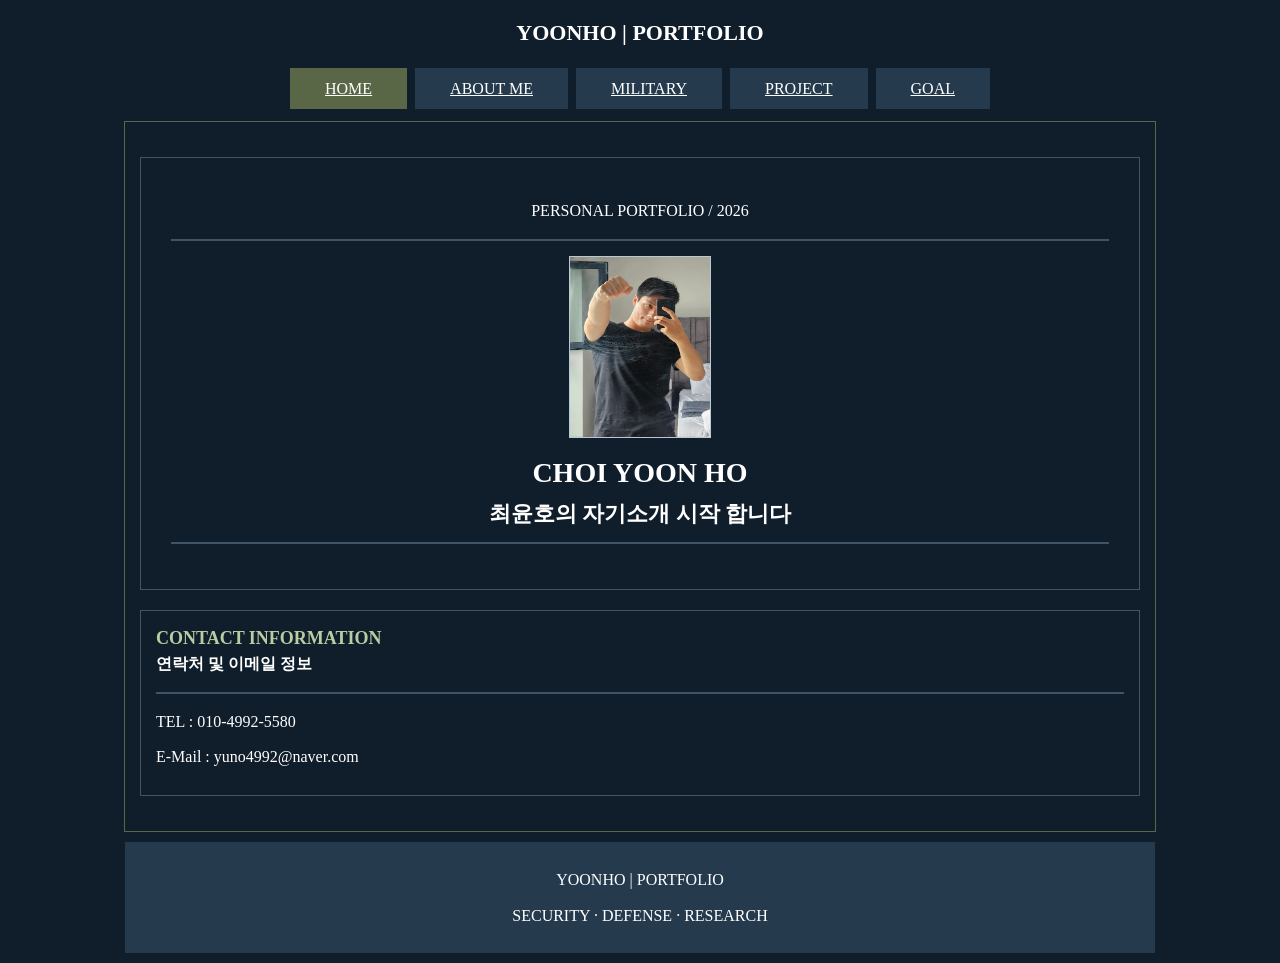
<file: index.html>
<!DOCTYPE html>
<head>
    <meta charset="UTF-8">
    <meta name="viewport" content="width=device-width, initial-scale=1.0">
    <title>YOONHO PORTFOLIO</title>
    <link rel="stylesheet" href="style.css">
</head>

<body id="top">
    <header>
        <h1>YOONHO | PORTFOLIO</h1>
    </header>

    <nav>
        <a href="index.html" class="active">HOME</a>
        <a href="menu1.html">ABOUT ME</a>
        <a href="menu2.html">MILITARY</a>
        <a href="menu3.html">PROJECT</a>
        <a href="menu4.html">GOAL</a>
    </nav>

    <main>
        <section class="cover">
            <p>PERSONAL PORTFOLIO / 2026</p>

            <hr>

            <img src="img0.jpg">
            <h1>CHOI YOON HO</h1>
            <h2>최윤호의 자기소개 시작 합니다</h2>

            <hr>

        </section>

        <section>
            <h3>CONTACT INFORMATION</h3>
            <h4>연락처 및 이메일 정보</h4>

            <hr>

            <p>TEL : 010-4992-5580</p>
            <p>E-Mail : yuno4992@naver.com</p>
        </section>

    </main>

    <footer>
        <p>YOONHO | PORTFOLIO</p>
        <p>SECURITY · DEFENSE · RESEARCH</p>
    </footer>

</body>
</html>
</file>
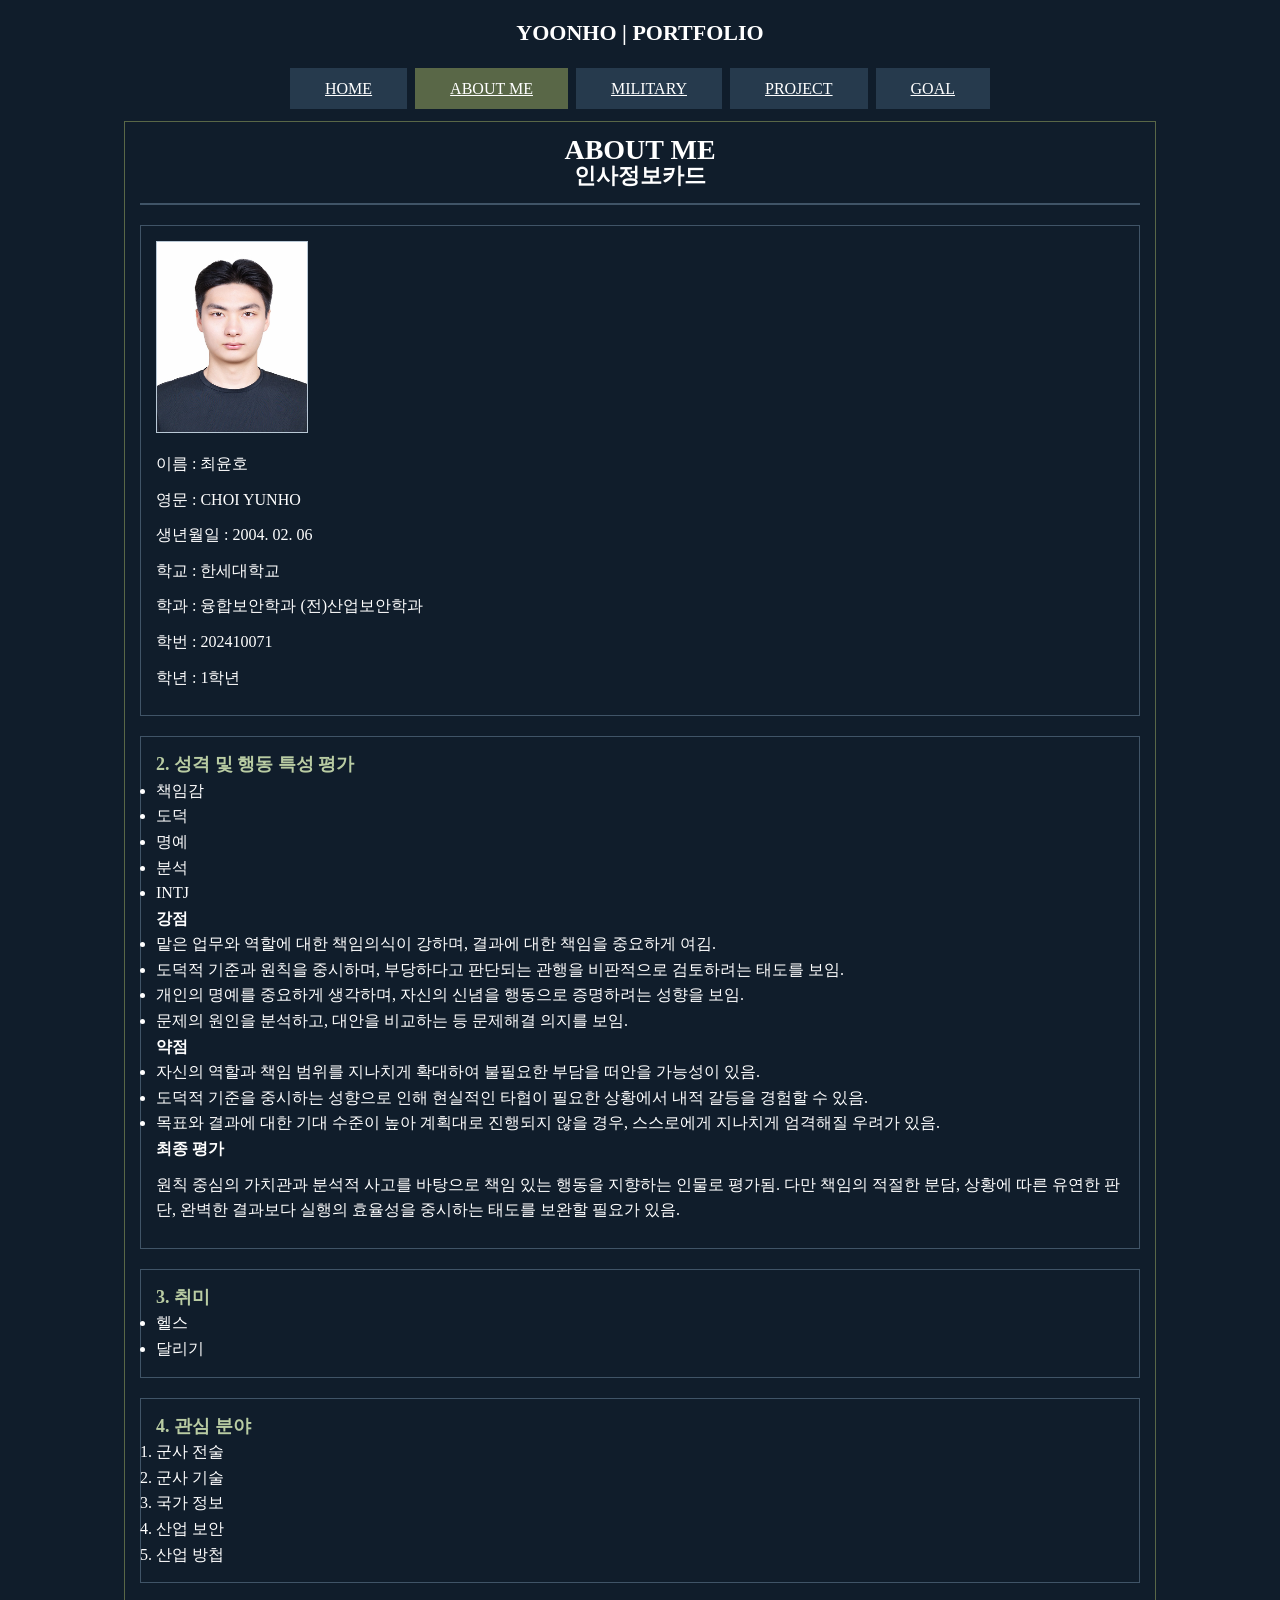
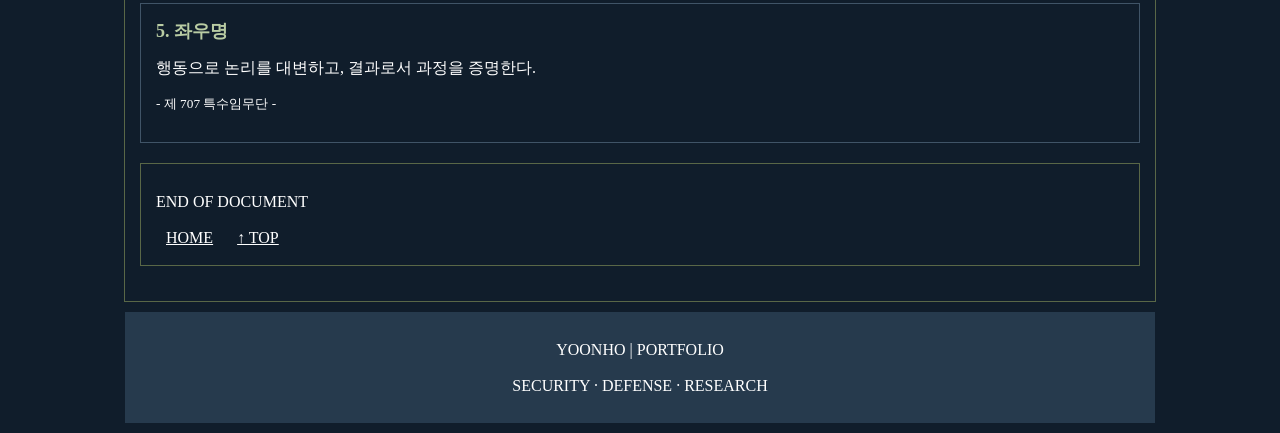
<file: menu1.html>
<!DOCTYPE html>
<html lang="ko">

<head>
    <meta charset="UTF-8">
    <meta name="viewport" content="width=device-width, initial-scale=1.0">
    <title>ABOUT ME</title>
    <link rel="stylesheet" href="style.css">
</head>

<body id="top">
    <header>
        <h1>YOONHO | PORTFOLIO</h1>
    </header>
    <nav>
        <a href="index.html">HOME</a>
        <a href="menu1.html" class="active">ABOUT ME</a>
        <a href="menu2.html">MILITARY</a>
        <a href="menu3.html">PROJECT</a>
        <a href="menu4.html">GOAL</a>
    </nav>

    <main>
        <h1>ABOUT ME</h1>
        <h2>인사정보카드</h2>

        <hr>

        <section>

            <img src="img1.jpg">
            <p>이름 : 최윤호</p>
            <p>영문 : CHOI YUNHO</p>
            <p>생년월일 : 2004. 02. 06</p>
            <p>학교 : 한세대학교</p>
            <p>학과 : 융합보안학과 (전)산업보안학과</p>
            <p>학번 : 202410071</p>
            <p>학년 : 1학년</p>
        </section>

        <section>
            <h3>2. 성격 및 행동 특성 평가</h3>
            <ul>
                <li>책임감</li>
                <li>도덕</li>
                <li>명예</li>
                <li>분석</li>
                <li>INTJ</li>
            </ul>
            <h4>강점</h4>
            <ul>
                <li>맡은 업무와 역할에 대한 책임의식이 강하며, 결과에 대한 책임을 중요하게 여김.</li>
                <li>도덕적 기준과 원칙을 중시하며, 부당하다고 판단되는 관행을 비판적으로 검토하려는 태도를 보임.</li>
                <li>개인의 명예를 중요하게 생각하며, 자신의 신념을 행동으로 증명하려는 성향을 보임.</li>
                <li>문제의 원인을 분석하고, 대안을 비교하는 등 문제해결 의지를 보임.</li>
            </ul>

            <h4>약점</h4>
            <ul>
                <li>자신의 역할과 책임 범위를 지나치게 확대하여 불필요한 부담을 떠안을 가능성이 있음.</li>
                <li>도덕적 기준을 중시하는 성향으로 인해 현실적인 타협이 필요한 상황에서 내적 갈등을 경험할 수 있음.</li>
                <li>목표와 결과에 대한 기대 수준이 높아 계획대로 진행되지 않을 경우, 스스로에게 지나치게 엄격해질 우려가 있음.</li>
            </ul>

            <h4>최종 평가</h4>
            <p>원칙 중심의 가치관과 분석적 사고를 바탕으로 책임 있는 행동을 지향하는 인물로 평가됨. 다만 책임의 적절한 분담, 상황에 따른 유연한 판단, 완벽한 결과보다 실행의 효율성을 중시하는 태도를 보완할 필요가 있음.</p>
        </section>

        <section>
            <h3>3. 취미</h3>
            <ul>
                <li>헬스</li>
                <li>달리기</li>
            </ul>
        </section>

        <section>
            <h3>4. 관심 분야</h3>
            <ol>
                <li>군사 전술</li>
                <li>군사 기술</li>
                <li>국가 정보</li>
                <li>산업 보안</li>
                <li>산업 방첩</li>
            </ol>
        </section>

        <section>
            <h3>5. 좌우명</h3>
            <p>행동으로 논리를 대변하고, 결과로서 과정을 증명한다.</p>
            <p><small>- 제 707 특수임무단 -</small></p>
        </section>

        <div class="document-end">
            <p>END OF DOCUMENT</p>
            <a href="index.html">HOME</a>
            <a href="#top">↑ TOP</a>
        </div>

    </main>

    <footer>
        <p>YOONHO | PORTFOLIO</p>
        <p>SECURITY · DEFENSE · RESEARCH</p>
    </footer>

</body>
</html>
</file>
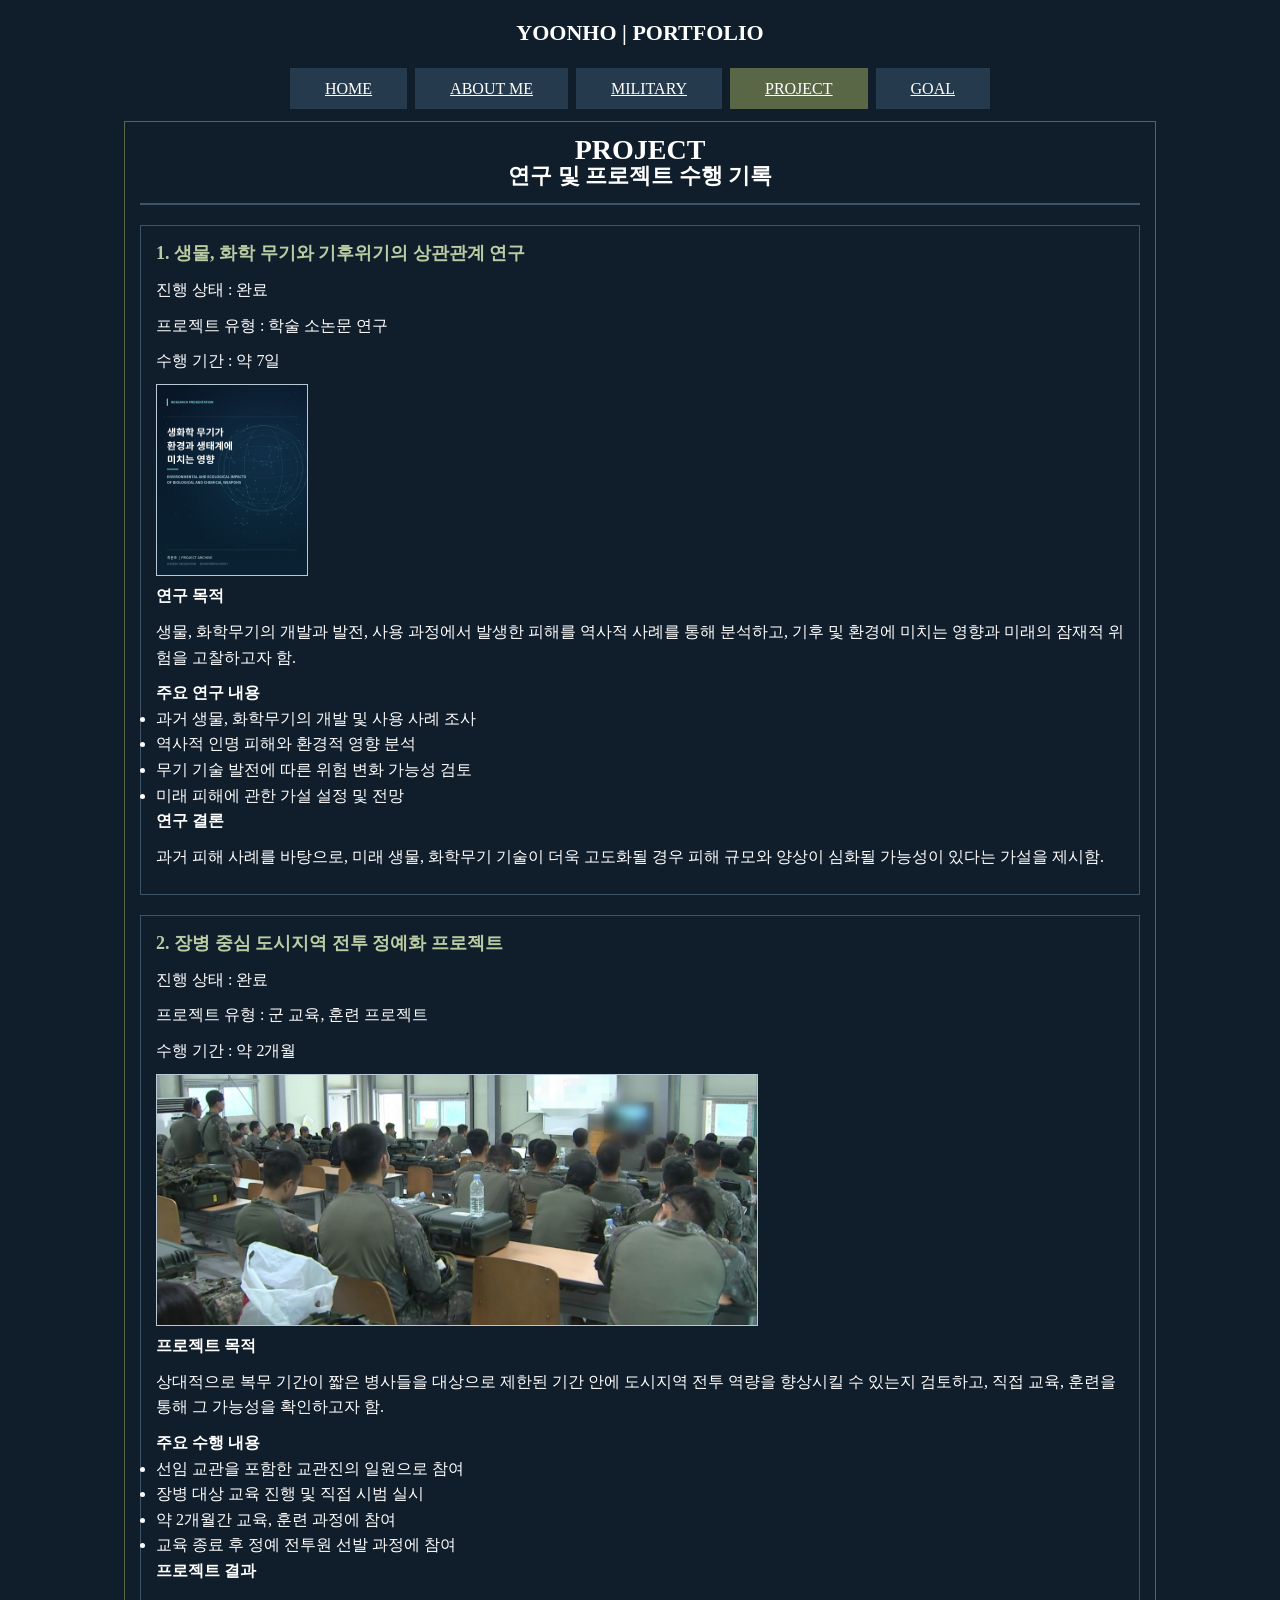
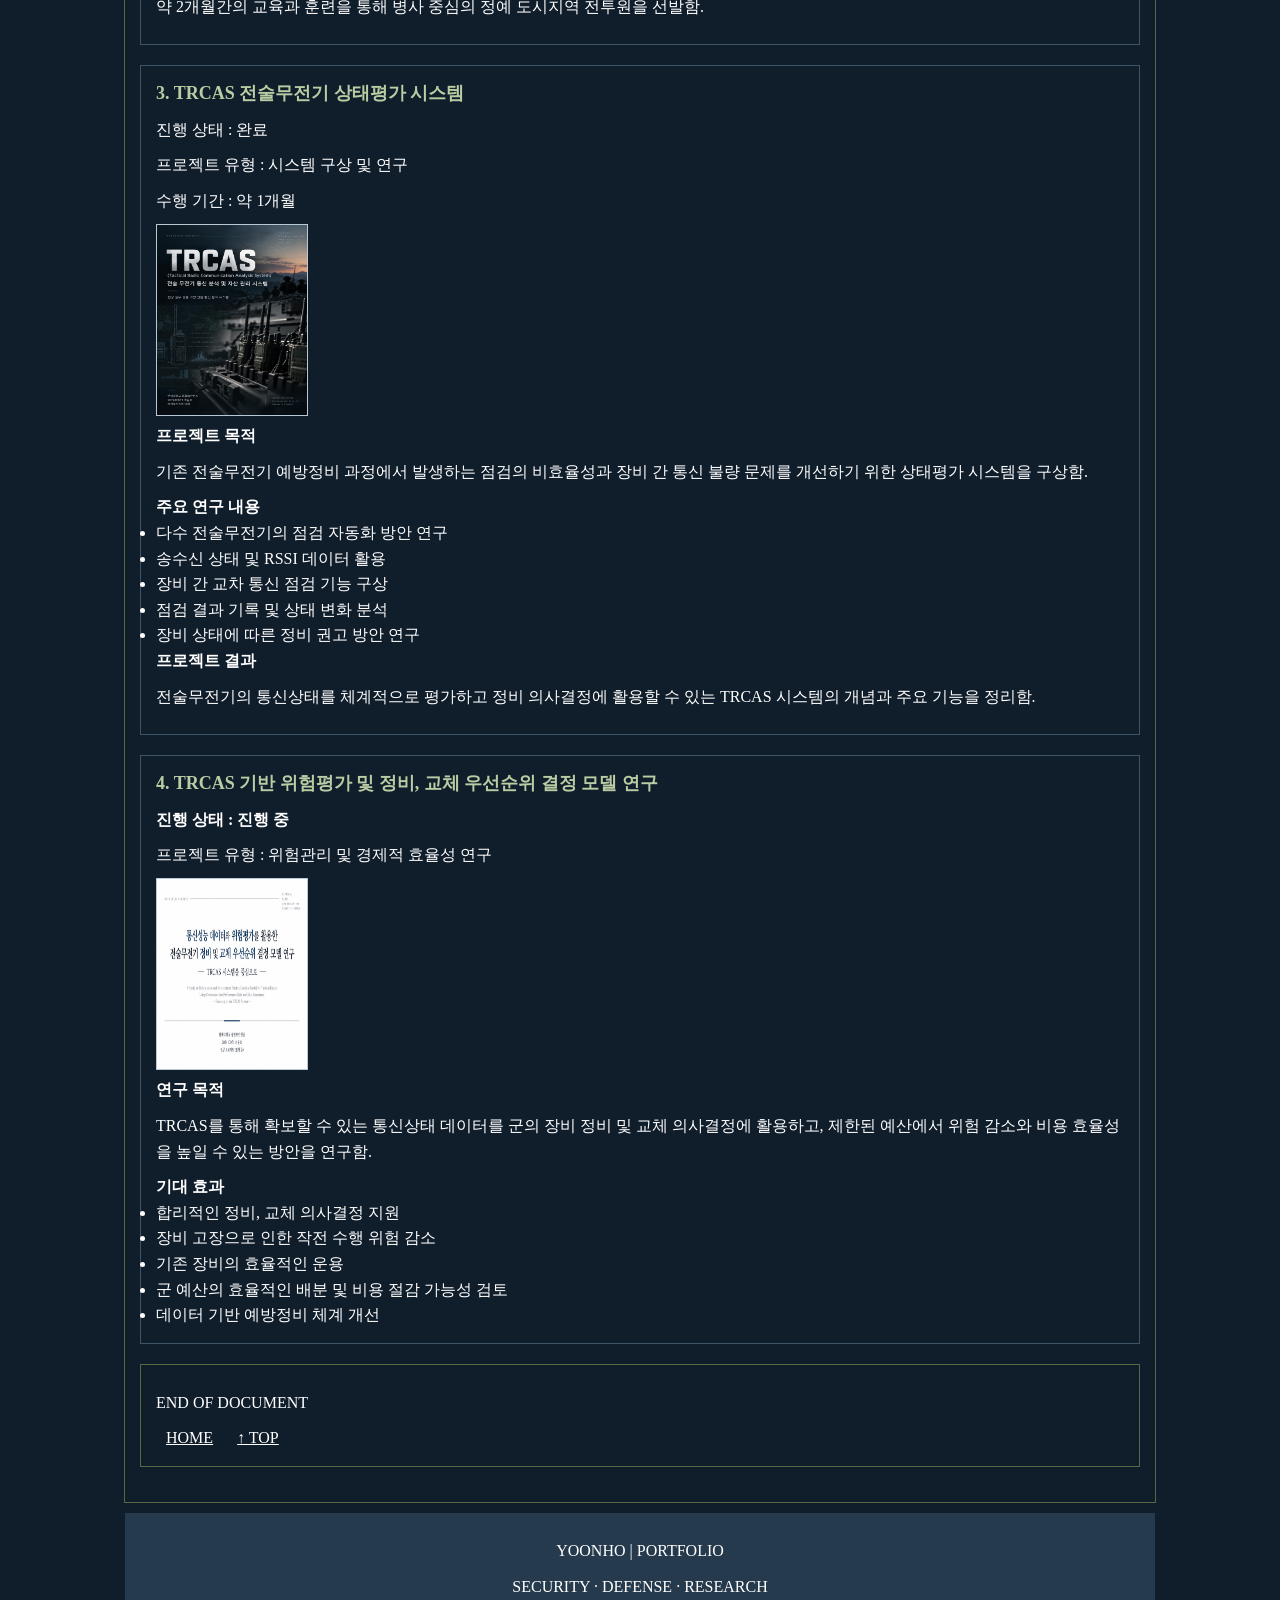
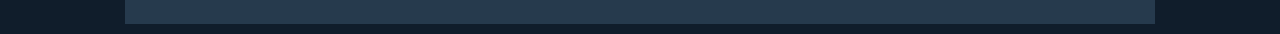
<file: menu3.html>
<!DOCTYPE html>
<head>
    <meta charset="UTF-8">
    <meta name="viewport" content="width=device-width, initial-scale=1.0">
    <title>PROJECT</title>
    <link rel="stylesheet" href="style.css">
</head>
<body id="top">

    <header>
        <h1>YOONHO | PORTFOLIO</h1>
    </header>
    <nav>
        <a href="index.html">HOME</a>
        <a href="menu1.html">ABOUT ME</a>
        <a href="menu2.html">MILITARY</a>
        <a href="menu3.html" class="active">PROJECT</a>
        <a href="menu4.html">GOAL</a>
    </nav>

    <main>
        <h1>PROJECT</h1>
        <h2>연구 및 프로젝트 수행 기록</h2>

        <hr>

        <section>
            <h3>1. 생물, 화학 무기와 기후위기의 상관관계 연구</h3>
            <p>진행 상태 : 완료</p>
            <p>프로젝트 유형 : 학술 소논문 연구</p>
            <p>수행 기간 : 약 7일</p>

            <img src="img7.jpg">
            <h4>연구 목적</h4>
            <p>생물, 화학무기의 개발과 발전, 사용 과정에서 발생한 피해를 역사적 사례를 통해 분석하고, 기후 및 환경에 미치는 영향과 미래의 잠재적 위험을 고찰하고자 함.</p>

            <h4>주요 연구 내용</h4>
            <ul>
                <li>과거 생물, 화학무기의 개발 및 사용 사례 조사</li>
                <li>역사적 인명 피해와 환경적 영향 분석</li>
                <li>무기 기술 발전에 따른 위험 변화 가능성 검토</li>
                <li>미래 피해에 관한 가설 설정 및 전망</li>
            </ul>

            <h4>연구 결론</h4>
            <p>과거 피해 사례를 바탕으로, 미래 생물, 화학무기 기술이 더욱 고도화될 경우 피해 규모와 양상이 심화될 가능성이 있다는 가설을 제시함.</p>
        </section>

        <section>
            <h3>2. 장병 중심 도시지역 전투 정예화 프로젝트</h3>
            <p>진행 상태 : 완료</p>
            <p>프로젝트 유형 : 군 교육, 훈련 프로젝트</p>
            <p>수행 기간 : 약 2개월</p>

            <img src="img8.jpg" alt="도시지역 전투 교육 훈련 프로젝트" class="military-project-photo"> <!--사진 크기 조정을 위해 ai의 도움을 받았습니다-->

            <h4>프로젝트 목적</h4>
            <p>상대적으로 복무 기간이 짧은 병사들을 대상으로 제한된 기간 안에 도시지역 전투 역량을 향상시킬 수 있는지 검토하고, 직접 교육, 훈련을 통해 그 가능성을 확인하고자 함.</p>

            <h4>주요 수행 내용</h4>
            <ul>
                <li>선임 교관을 포함한 교관진의 일원으로 참여</li>
                <li>장병 대상 교육 진행 및 직접 시범 실시</li>
                <li>약 2개월간 교육, 훈련 과정에 참여</li>
                <li>교육 종료 후 정예 전투원 선발 과정에 참여</li>
            </ul>

            <h4>프로젝트 결과</h4>
            <p>약 2개월간의 교육과 훈련을 통해 병사 중심의 정예 도시지역 전투원을 선발함.</p>
        </section>

        <section>
            <h3>3. TRCAS 전술무전기 상태평가 시스템</h3>
            <p>진행 상태 : 완료</p>
            <p>프로젝트 유형 : 시스템 구상 및 연구</p>
            <p>수행 기간 : 약 1개월</p>

            <img src="img9.jpg">
            <h4>프로젝트 목적</h4>
            <p>기존 전술무전기 예방정비 과정에서 발생하는 점검의 비효율성과 장비 간 통신 불량 문제를 개선하기 위한 상태평가 시스템을 구상함.</p>

            <h4>주요 연구 내용</h4>
            <ul>
                <li>다수 전술무전기의 점검 자동화 방안 연구</li>
                <li>송수신 상태 및 RSSI 데이터 활용</li>
                <li>장비 간 교차 통신 점검 기능 구상</li>
                <li>점검 결과 기록 및 상태 변화 분석</li>
                <li>장비 상태에 따른 정비 권고 방안 연구</li>
            </ul>

            <h4>프로젝트 결과</h4>
            <p>전술무전기의 통신상태를 체계적으로 평가하고 정비 의사결정에 활용할 수 있는 TRCAS 시스템의 개념과 주요 기능을 정리함.</p>
        </section>

        <section>
            <h3>4. TRCAS 기반 위험평가 및 정비, 교체 우선순위 결정 모델 연구</h3>
            <p><strong>진행 상태 : 진행 중 </strong></p>
            <p>프로젝트 유형 : 위험관리 및 경제적 효율성 연구</p>

            <img src="img10.jpg">

            <h4>연구 목적</h4>
            <p>TRCAS를 통해 확보할 수 있는 통신상태 데이터를 군의 장비 정비 및 교체 의사결정에 활용하고, 제한된 예산에서 위험 감소와 비용 효율성을 높일 수 있는 방안을 연구함.</p>

            <h4>기대 효과</h4>
            <ul>
                <li>합리적인 정비, 교체 의사결정 지원</li>
                <li>장비 고장으로 인한 작전 수행 위험 감소</li>
                <li>기존 장비의 효율적인 운용</li>
                <li>군 예산의 효율적인 배분 및 비용 절감 가능성 검토</li>
                <li>데이터 기반 예방정비 체계 개선</li>
            </ul>
        </section>
        <div class="document-end">
            <p>END OF DOCUMENT</p>
            <a href="index.html">HOME</a>
            <a href="#top">↑ TOP</a>
        </div>

    </main>

    <footer>
        <p>YOONHO | PORTFOLIO</p>
        <p>SECURITY · DEFENSE · RESEARCH</p>
    </footer>

</body>
</html>
</file>
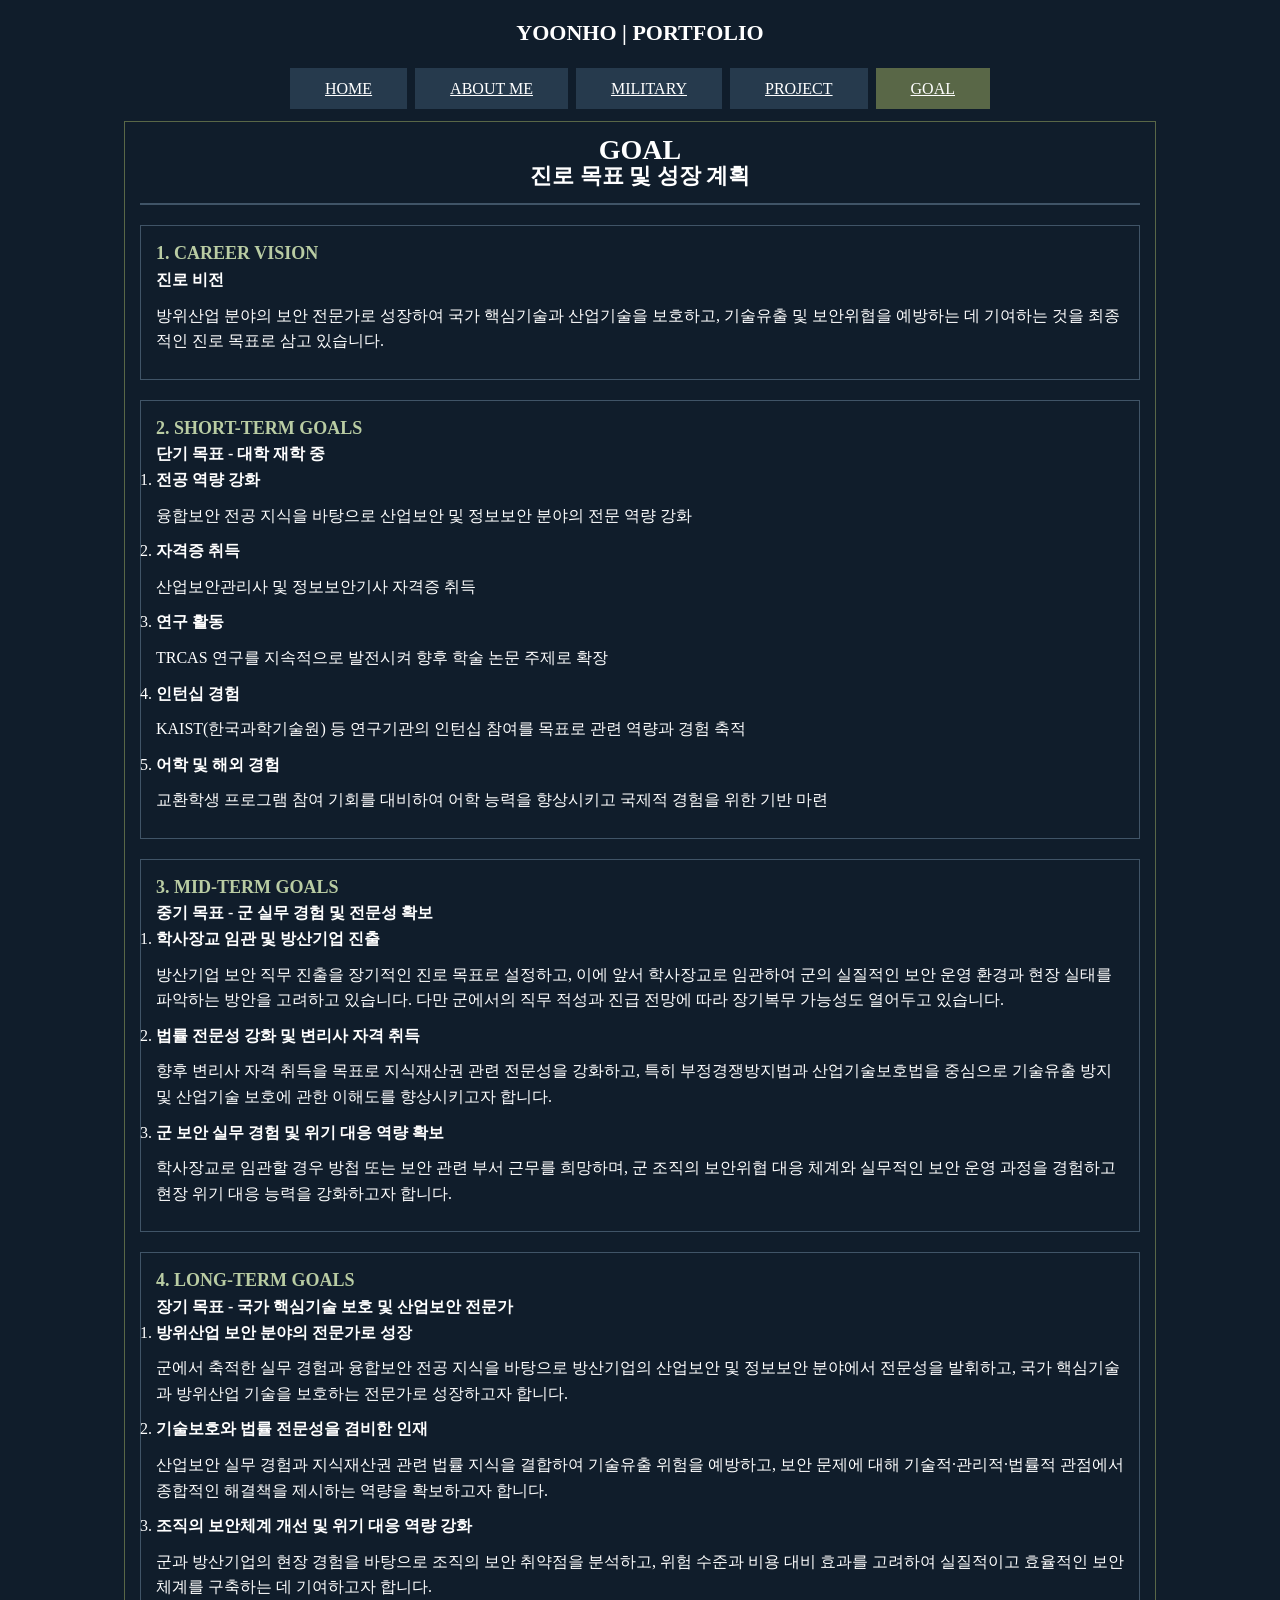
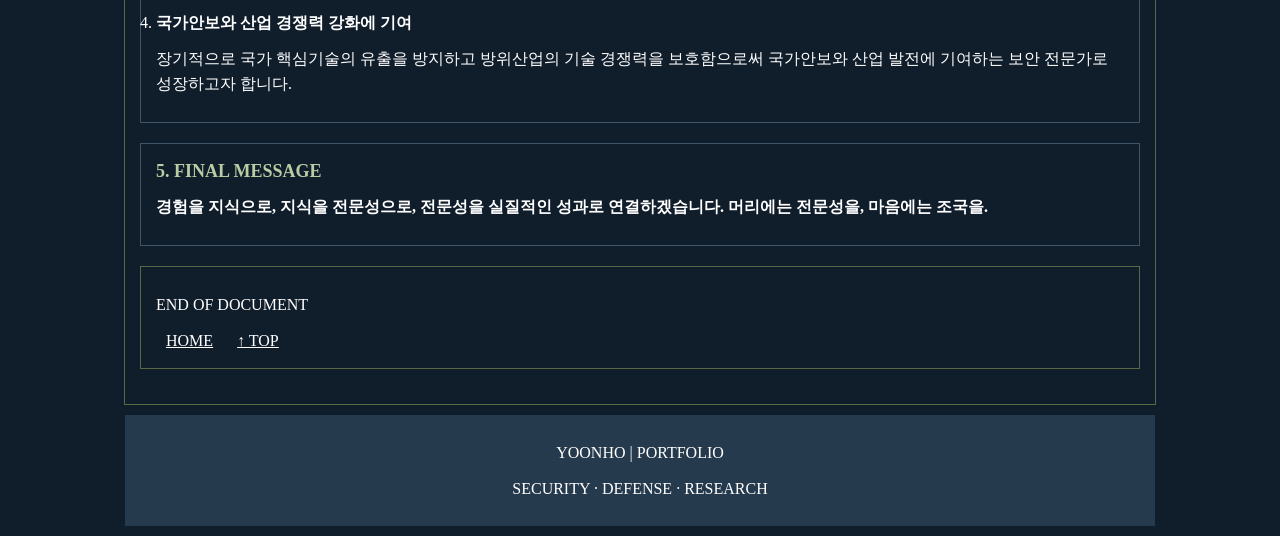
<file: menu4.html>
<!DOCTYPE html>
<html lang="ko">

<head>
    <meta charset="UTF-8">
    <meta name="viewport" content="width=device-width, initial-scale=1.0">
    <title>GOAL</title>
    <link rel="stylesheet" href="style.css">
</head>

<body id="top">

    <header>
        <h1>YOONHO | PORTFOLIO</h1>
    </header>

    <nav>
        <a href="index.html">HOME</a>
        <a href="menu1.html">ABOUT ME</a>
        <a href="menu2.html">MILITARY</a>
        <a href="menu3.html">PROJECT</a>
        <a href="menu4.html" class="active">GOAL</a>
    </nav>

    <main>
        <h1>GOAL</h1>
        <h2>진로 목표 및 성장 계획</h2>

        <hr>

        <section>
            <h3>1. CAREER VISION</h3>
            <h4>진로 비전</h4>
            <p>방위산업 분야의 보안 전문가로 성장하여 국가 핵심기술과 산업기술을 보호하고, 기술유출 및 보안위협을 예방하는 데 기여하는 것을 최종적인 진로 목표로 삼고 있습니다.</p>
        </section>

        <section>
            <h3>2. SHORT-TERM GOALS</h3>
            <h4>단기 목표 - 대학 재학 중</h4>
            <ol>
                <li>
                    <strong>전공 역량 강화</strong>
                    <p>융합보안 전공 지식을 바탕으로 산업보안 및 정보보안 분야의 전문 역량 강화</p>
                </li>
                <li>
                    <strong>자격증 취득</strong>
                    <p>산업보안관리사 및 정보보안기사 자격증 취득</p>
                </li>
                <li>
                    <strong>연구 활동</strong>
                    <p>TRCAS 연구를 지속적으로 발전시켜 향후 학술 논문 주제로 확장</p>
                </li>
                <li>
                    <strong>인턴십 경험</strong>
                    <p>KAIST(한국과학기술원) 등 연구기관의 인턴십 참여를 목표로 관련 역량과 경험 축적</p>
                </li>
                <li>
                    <strong>어학 및 해외 경험</strong>
                    <p>교환학생 프로그램 참여 기회를 대비하여 어학 능력을 향상시키고 국제적 경험을 위한 기반 마련</p>
                </li>
            </ol>
        </section>

        <section>
            <h3>3. MID-TERM GOALS</h3>
            <h4>중기 목표 - 군 실무 경험 및 전문성 확보</h4>
            <ol>
                <li>
                    <strong>학사장교 임관 및 방산기업 진출</strong>
                    <p>방산기업 보안 직무 진출을 장기적인 진로 목표로 설정하고, 이에 앞서 학사장교로 임관하여 군의 실질적인 보안 운영 환경과 현장 실태를 파악하는 방안을 고려하고 있습니다. 다만 군에서의 직무 적성과 진급 전망에 따라 장기복무 가능성도 열어두고 있습니다.</p>
                </li>
                <li>
                    <strong>법률 전문성 강화 및 변리사 자격 취득</strong>
                    <p>향후 변리사 자격 취득을 목표로 지식재산권 관련 전문성을 강화하고, 특히 부정경쟁방지법과 산업기술보호법을 중심으로 기술유출 방지 및 산업기술 보호에 관한 이해도를 향상시키고자 합니다.</p>
                </li>
                <li>
                    <strong>군 보안 실무 경험 및 위기 대응 역량 확보</strong>
                    <p>학사장교로 임관할 경우 방첩 또는 보안 관련 부서 근무를 희망하며, 군 조직의 보안위협 대응 체계와 실무적인 보안 운영 과정을 경험하고 현장 위기 대응 능력을 강화하고자 합니다.</p>
                </li>
            </ol>
        </section>

        <section>
            <h3>4. LONG-TERM GOALS</h3>
            <h4>장기 목표 - 국가 핵심기술 보호 및 산업보안 전문가</h4>
            <ol>
                <li>
                    <strong>방위산업 보안 분야의 전문가로 성장</strong>
                    <p>군에서 축적한 실무 경험과 융합보안 전공 지식을 바탕으로 방산기업의 산업보안 및 정보보안 분야에서 전문성을 발휘하고, 국가 핵심기술과 방위산업 기술을 보호하는 전문가로 성장하고자 합니다.</p>
                </li>
                <li>
                    <strong>기술보호와 법률 전문성을 겸비한 인재</strong>
                    <p>산업보안 실무 경험과 지식재산권 관련 법률 지식을 결합하여 기술유출 위험을 예방하고, 보안 문제에 대해 기술적·관리적·법률적 관점에서 종합적인 해결책을 제시하는 역량을 확보하고자 합니다. </p>
                </li>
                <li>
                    <strong>조직의 보안체계 개선 및 위기 대응 역량 강화</strong>
                    <p>군과 방산기업의 현장 경험을 바탕으로 조직의 보안 취약점을 분석하고, 위험 수준과 비용 대비 효과를 고려하여 실질적이고 효율적인 보안체계를 구축하는 데 기여하고자 합니다.</p>
                </li>
                <li>
                    <strong>국가안보와 산업 경쟁력 강화에 기여</strong>
                    <p>장기적으로 국가 핵심기술의 유출을 방지하고 방위산업의 기술 경쟁력을 보호함으로써 국가안보와 산업 발전에 기여하는 보안 전문가로 성장하고자 합니다.</p>
                </li>
            </ol>
        </section>

        <section>
            <h3>5. FINAL MESSAGE</h3>
            <p>
                <strong>경험을 지식으로, 지식을 전문성으로, 전문성을 실질적인 성과로 연결하겠습니다. 머리에는 전문성을, 마음에는 조국을.</strong>
            </p>
        </section>

        <div class="document-end">
            <p>END OF DOCUMENT</p>
            <a href="index.html">HOME</a>
            <a href="#top">↑ TOP</a>
        </div>

    </main>

    <footer>
        <p>YOONHO | PORTFOLIO</p>
        <p>SECURITY · DEFENSE · RESEARCH</p>
    </footer>

</body>
</html>
</file>
<file: style.css>
* {margin: 0;
    padding: 0; 
    scroll-behavior: smooth;}

body {background-color: #101D2B;
    color: white;
    line-height: 1.6em;}

header {width: 1000px;
    margin: 10px auto;
    padding: 10px;}

header h1 {font-size: 22px;
    color: white;}

nav {width: 1000px;
    margin: 10px auto;
    padding: 10px;
    text-align: center;}

nav a {background-color: #263A4D;
    color: white;
    padding: 12px 35px;
    margin: 2px;}

nav a:hover {background-color: #596747;}

nav a.active {background-color: #596747;}

main {width: 1000px;
    margin: 10px auto;
    padding: 15px;
    border: 1px solid #596747;}

section {margin: 20px 0;
    padding: 15px;
    border: 1px solid #405467;}

h1 {text-align: center;
    font-size: 28px;}

h2 {text-align: center;
    font-size: 22px;}

h3 {font-size: 18px;
    color: #B9CCA3;}

p {margin: 10px 0;}

hr {margin: 15px 0;
    border: 1px solid #405467;}

img {width: 150px;
    height: 190px;
    border: 1px solid #B9C8D5;}

.cover {text-align: center;
    padding: 30px;}

.cover img {width: 140px;
    height: 180px;}

.cover h1 {margin: 15px 0;}

.project-card {background-color: #263A4D;
    padding: 20px;
    margin: 20px 0;
    border: 1px solid #596747;}

.project-card img {width: 600px;
    height: auto;}

.status {background-color: #596747;
    padding: 5px 10px;}

.in-progress {background-color: #78664D;}

.gallery-table {width: 100%;}

.gallery-table td {width: 50%;
    padding: 5px;
    text-align: center;}

.gallery-table img {width: 450px;
    height: 250px;
    background-color: #263A4D;}

.roadmap {padding: 20px;
    border: 1px solid #596747;}

.roadmap span {margin: 15px;}

.document-end {margin: 20px 0;
    padding: 15px;
    border: 1px solid #596747;}

.document-end a {color: white;
    margin: 10px;}

footer 
{
    width: 1000px;
    margin: 10px auto;
    padding: 15px;
    background-color: #263A4D;
    text-align: center;
}

/*색 선별과 사진 배치, px 선택에 있어 ai의 도움을 받았습니다.*/

/* 두 번째 프로젝트 군 사진 */
.military-project-photo {
    width: 600px;
    height: 250px;
    object-fit: cover; /* AI의 도움을 받아 구현했습니다. */
}
</file>
